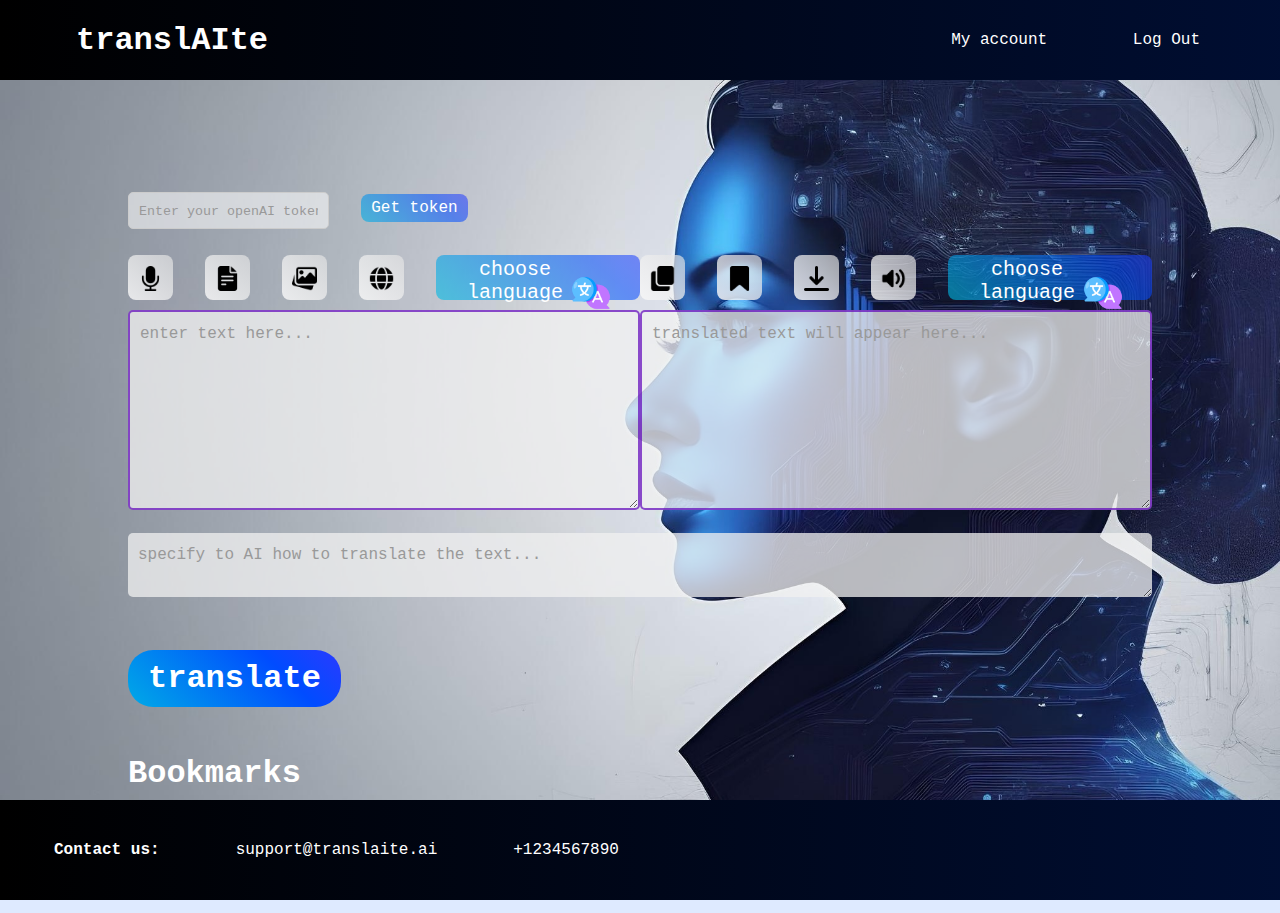
<file: main-no-login.html>
<!DOCTYPE html>
<html>

<head>
    <meta charset="UTF-8">
    <link rel="stylesheet" href="index.css">
    <script src="index.js"></script>
    <title>translAIte</title>
</head>

<body>
    <header>
        <div class="leftMenu">
            <a href="main-no-login.html" class="translAIte">
                translAIte
            </a>
        </div>
        <div class="rightMenu">
            <a class="account" href="account.html">
                My account
            </a>
            <a class="logout" href="index.html">
                Log Out
            </a>
        </div>
    </header>
    <div class="bodyText">
        <div class="translateText">
            <div class="token">
                <input id="token_input" type="text" placeholder="Enter your openAI token...">
                <a class="get-token" href="https://platform.openai.com/api-keys" target="_blank">Get token</a>
            </div>
            <div class="row">
                <div class="textAreaContainer textToTranslate">
                    <div class="section-container">
                        <button class="uploadSection">
                            <img src="public/microphone.png" class="microphoneImage" alt="image" title="hello"/>
                        </button>
                        <label for="file-upload" class="custom-file-upload uploadSection">
                            <img src="public/file.png" class="image" alt="image"/>
                        </label>
                        <input class="document-upload" id="file-upload" type="file" accept=".txt"/>
                        <button class="uploadSection">
                            <img src="public/image.png" class="image" alt="image"/>
                        </button>
                        <button class="uploadSection">
                            <img src="public/web.png" class="image" alt="image"/>
                        </button>
                        <div class="dropdown">
                            <button id="from_lang" class="languageSection translateToLanguage">
                                <span id="from_lang_text">choose language</span>
                                <img src="public/translater.png" class="image languageImage" alt="image"
                                    title="hello" />
                            </button>
                            <div class="dropdown-content" id="dropdown-from">
                                <button id="from_spanish" class="lang">Spanish</button>
                                <button id="from_english" class="lang">English</button>
                                <button id="from_swedish" class="lang">Swedish</button>
                                <button id="from_detect" class="lang">Detect</button>
                                <input id="from_other" type="text" class="other-lang" placeholder="Other">
                            </div>
                        </div>
                    </div>
                    <textarea id="textToTranslateArea" name="myTextArea" rows="4" cols="50"
                        placeholder="enter text here..."></textarea>
                </div>
                <div class="textAreaContainer textToTranslate">
                    <div>
                        <div class="section-container">
                            <button id="copyTranslate" class="uploadSection">
                                <img src="public/copy.png" class="image" alt="image" />
                            </button>
                            <button id="bookmarkTranslate" class="uploadSection">
                                <img src="public/bookmark.png" class="image" alt="image"/>
                            </button>
                            <button id="downloadTranslate" class="uploadSection">
                                <img src="public/download.png" class="image" alt="image"/>
                            </button>
                            <button class="uploadSection" id="text-to-speech">
                                <img src="public/volume.png" class="image" alt="image"/>
                            </button>
                            <div class="dropdown">
                                <button id="to_lang" class="languageSection translateToLanguage">
                                    <span id="to_lang_text">choose language</span>
                                    <img src="public/translater.png" class="image languageImage" alt="image"
                                        title="hello" />
                                </button>
                                <div class="dropdown-content" id="dropdown-to">
                                    <button id="to_spanish" class="lang">Spanish</button>
                                    <button id="to_english" class="lang">English</button>
                                    <button id="to_swedish" class="lang">Swedish</button>
                                    <input id="to_other" type="text" class="other-lang" placeholder="Other">
                                </div>
                            </div>
                        </div>
                        <textarea id="translatedTextArea" name="myTextArea" rows="4" cols="50"
                            placeholder="translated text will appear here..." readonly></textarea>
                    </div>
                </div>
            </div>
        </div>
        <div class="specifyTextrea">
            <textarea id="howto" name="myTextArea" rows="4" cols="50"
                placeholder="specify to AI how to translate the text..."></textarea>
        </div>
        <div class="bodyDivButton">
            <button id="translate" class="bodyButton">
                translate
            </button>
        </div>
        <div>
            <h1>Bookmarks</h1>
            <div id="bookmark-container">
            </div>
        </div>
    </div>
    <footer>
        <a class="contactFooter">
            Contact us:
        </a>
        <a href="mailto:support@translaite.ai">support@translaite.ai</a>
        <a href="tel:+1234567890">+1234567890</a>
    </footer>
</body>

</html>
</file>
<file: index.css>
html, body {
    margin: 0;
    padding: 0;
    height: 100%;
  }
body {
    font-family: 'Courier New', Courier, monospace;
    background-color: rgba(196, 218, 255, 0.557);
    background-image: url("public/AI3.jpg");
    background-size: cover;
    background-position: center;
    background-attachment: fixed;
  }

.loggedinBody::after {
    content: "";
    position: fixed;
    top: 0;
    left: 0;
    width: 100%;
    height: 100%;
    background-color: rgba(196, 218, 255, 0.154);
    z-index: -1;
}

header, footer{
    background: linear-gradient(to right, rgb(0, 0, 0), #000E33);
    height: 5rem;
    width: 100%;
    padding-left: 2rem;
    align-items: center;
    position: fixed;
    z-index: 10;
}

header{
    display: flex;
    align-items: center; 
    justify-content: space-between; 
}

footer{
   padding: 10px;
   bottom: 0;
   left: 0;
   width: 100%;
   display: flex;
   align-items: center; 
}

.bodyText{
    padding-left: 8rem;
    padding-right: 8rem;
}

.bodyRegisterText1{
    padding-top: 10rem;
    padding-bottom: 2rem;
    font-size: 1.5rem;
    color: black;
    font-weight: bolder;
}

.bodyText1{
    padding-top: 12rem;
    padding-bottom: 2rem;
    font-size: 1.5rem;
    color: black;
    font-weight: bolder;
}

.bodyText2{
    font-size: 3rem;
    font-weight: bold;
    background-image: linear-gradient(to right, #ff0095, #7b00ff, #000000);
    -webkit-background-clip: text;
    color: transparent;
}

.bodyDivButton{
    padding-top: 3rem;
    margin-bottom: 3rem;
}

.accountDivButton{
    padding-top: 0.5rem;
    margin-bottom: 4rem;
    margin-left: 0.75rem;
}

.bodyImage{
    display: inline-block;
    
}

h1, h2, h3, h4, h5, h6, p, a {
    color: white;
}

a{
    margin-left: 2rem;
    margin-right: 2rem;
    padding-left: 0.75rem;
    text-decoration: none;
}

.leftMenu{
    display: inline-block;
    text-align: left;
    font-size: 2rem;
    font-weight: bolder;
}

::-webkit-input-placeholder {
    color: #999;
    font-family: 'Courier New', Courier, monospace;
}
:-moz-placeholder {
    color: #999;
}
::-moz-placeholder {
    color: #999;
}
:-ms-input-placeholder {
    color: #999;
}


.translAIte {
    color: white;
    transition: all 0.3s ease; 
}

.translAIte:hover {
    transform: scale(1.5);
    background-image: linear-gradient(to right, #ff0095, #7b00ff, #0900bb);
    -webkit-background-clip: text; 
    color: transparent; 
}

.rightMenu{
    display: inline-block;
    text-align: right;
    flex-grow: 1; 
    position: relative;
    margin-right: 5rem;
}

.contactFooter{
    font-weight: bolder;
}

.bodyButton {
    padding: 10px 20px;
    font-size: 2rem;
    font-weight: bolder;
    border: none;
    border-radius: 25px;
    cursor: pointer;
    background: linear-gradient(45deg, #00ffd0, #004cff, #bb00ff, #C70039);
    background-size: 400% 400%;
    color: white;
    text-align: center;
    transition: all 0.4s ease; 
    font-family: 'Courier New', Courier, monospace;
}

.bodyButton:hover {
    background-position: right center; 
    color: black; 
}

.login,
.register,
.logout,
.account {
    position: relative;
    text-decoration: none;
    cursor: pointer;
}

.login::after,
.register::after,
.logout::after,
.account::after {
    content: '';
    position: absolute;
    left: 0;
    bottom: -2px; 
    width: 0;
    height: 2px;
    background: linear-gradient(to right, #ff0095, #7b00ff, #001195);
    transition: width 0.3s ease; 
}

.login:hover::after,
.register:hover::after,
.logout:hover::after, 
.account:hover::after  {
    width: 100%;
}

label {
    display: block;
    font-weight: bold;
    color: #333;
    text-shadow: 1px 1px 6px rgba(221, 221, 221, 0.5);
}

.textAreaLabel{
    color:black;
}

input[type="text"],
input[type="password"],
input[type="email"],
input[type="file"] {
    padding: 10px;
    border: 1px solid #ccc;
    border-radius: 5px;
    margin-bottom: 10px;
    width: 35%;
    background-color: #ffffff8e;
}

input[type="text"]:focus,
input[type="password"]:focus,
input[type="email"]:focus,
input[type="file"]:focus {
    outline: none;
    border-color: #66afe9;
    box-shadow: 0 0 5px #66afe9;
}

.imageContainer {
    display: inline-block;
    width: 20%;
    vertical-align: top;
}

.labelsContainer {
    margin-left: -4rem;
    display: inline-block;
    width: 55%;
    vertical-align: top;
}

.accountImage {
    width: 50%;
    height: auto;
    margin-left: 0.75rem;
    margin-top: 0.25rem;
}

.microphoneImage,
.image {
    width: 25px;
    height: auto;
    margin-top: 0.5rem;
    cursor: pointer;
}

textarea,
.textHistoryLabel {
    width: 100%;
    height: 200px;
    padding: 10px;
    box-sizing: border-box;
    border: 2px solid #5d00bab0;
    border-radius: 5px;
    resize: vertical; 
    font-size: 16px;
    line-height: 1.5;
    background-color: #f1f1f1c1;
    display: inline-block; 
}

.textHistoryLabel{
    margin-bottom:10rem;
}

.specifyTextrea textarea {
    width: 100%;
}

textarea {
    width: 45%;
    height: 4rem;
    border: none;
}

.translateText{
    font-size: 1.5rem;
    color: black;
    font-weight: bolder;
    padding-top: 12rem;
    display: flex;
    flex-direction: column;
}

.textAreaContainer {
    display: block;
    margin-bottom: 1rem;
    height: 100%;
}

.textAreaContainer textarea {
    width: 100%;
    height: 200px;
    padding: 10px;
    box-sizing: border-box;
    border: 2px solid #5d00bab0;
    border-radius: 5px;
    resize: vertical; 
    font-size: 16px;
    line-height: 1.5;
    background-color: #f1f1f1c1;
}

.accountButtons{
    margin-bottom: 1rem;
}

.textHistoryButton, 
.savedTranslationsButton,
.uploadSection,
.voiceSection,
.languageSection {
    padding: 10px 20px;
    font-size: 1.25rem;
    font-weight: bolder;
    border: none;
    border-radius: 0.5rem;
    cursor: pointer;
    background-size: 400% 400%;
    color: white;
    text-align: center;
    transition: all 0.4s ease; 
    font-family: 'Courier New', Courier, monospace;
}

.textHistoryButton, 
.savedTranslationsButton,
.languageSection {
    background: linear-gradient(45deg, #00ffd0a1, #004cff8e, #bb00ff97, #c700389f);
    background-size: 400% 400%;
}

.uploadSection,
.voiceSection {
    background: linear-gradient(45deg, #ffffffeb, #e4e4e4a8, #006aff97);
    margin-right: 2rem;
}

.languageImage{
    width:40px;
    position: absolute;
    margin-left: 0.5rem;
    margin-top: -0.5rem;
}

.languageSection{
    font-weight: normal;
    padding: 3px 10px;
    height: 45px;
    position: relative;
    padding-right: 3.5rem;
    float: right;
    z-index: 1;
}

.translateToLanguage{
    float: left;
}

.uploadSection,
.voiceSection {
    padding: 3px 10px;
    background-size: 400% 200%;
}

.textHistoryButton{
    border: 2px solid #5d00bab0;
    background-position: right center; 
    color: black; 
}


.textHistoryButton:hover,
.savedTranslationsButton:hover,
.uploadSection:hover,
.voiceSection:hover,
.languageSection:hover {
    background-position: right center; 
    color: black; 
}

.voiceSection {
    float: left;
    margin-right: 1rem;
    margin-bottom: 1rem;
}

.accountInput{
    width: 100%;
}

.dropdown {
    position: relative;
    display: inline-block;
}

.dropdown-content {
    display: none;
    position: absolute;
    background-color: #f9f9f9;
    min-width: 160px;
    box-shadow: 0 8px 16px 0 rgba(0,0,0,0.2);
    z-index: 1;
}

.dropdown-content button {
    color: black;
    padding: 12px 16px;
    text-decoration: none;
    display: block;
    border: none;
    width: 100%;
    cursor: pointer;
    font-weight: bolder;
    font-size: 20px;
}

.dropdown-content button:hover {
    background-color: #006aff97;
}

.dropdown:hover .dropdown-content {
    display: block;
}

#bookmark-container {
    padding-bottom: 100px;
}

.other-lang {
    width: 100% !important;
    margin: 0 !important;
    border-radius: 0 !important;
    padding-left: 0 !important;
    padding-right: 0 !important;
    font-size: 20px !important;
    font-weight: bolder !important;
    display: flex !important;
    align-items: center !important;
    justify-content: center !important;
}

.section-container {
    display: flex;
    align-items: center;
    justify-content: flex-start;
    margin-bottom: 10px;
}

.get-token {
    background: linear-gradient(45deg, #00ffd0a1, #004cff8e, #bb00ff97, #c700389f);
    background-size: 400% 400%;
    padding: 5px 10px;
    font-size: 1rem;
    font-weight: 100;
    border: none;
    border-radius: 0.5rem;
    cursor: pointer;
    background-size: 400% 400%;
    color: white;
    text-align: center;
    transition: all 0.4s ease; 
    font-family: 'Courier New', Courier, monospace;
    margin-bottom: 1rem;
}

.get-token:hover {
    background-position: right center; 
    color: black; 
}

.token {
    display: flex;
    align-items: center;
    margin-bottom: 1rem;
    width: 50%;
}

.row {
    display: flex;
    justify-content: space-between;
    align-items: flex-start;
}

input[type="file"] {
    display: none;
}
</file>
